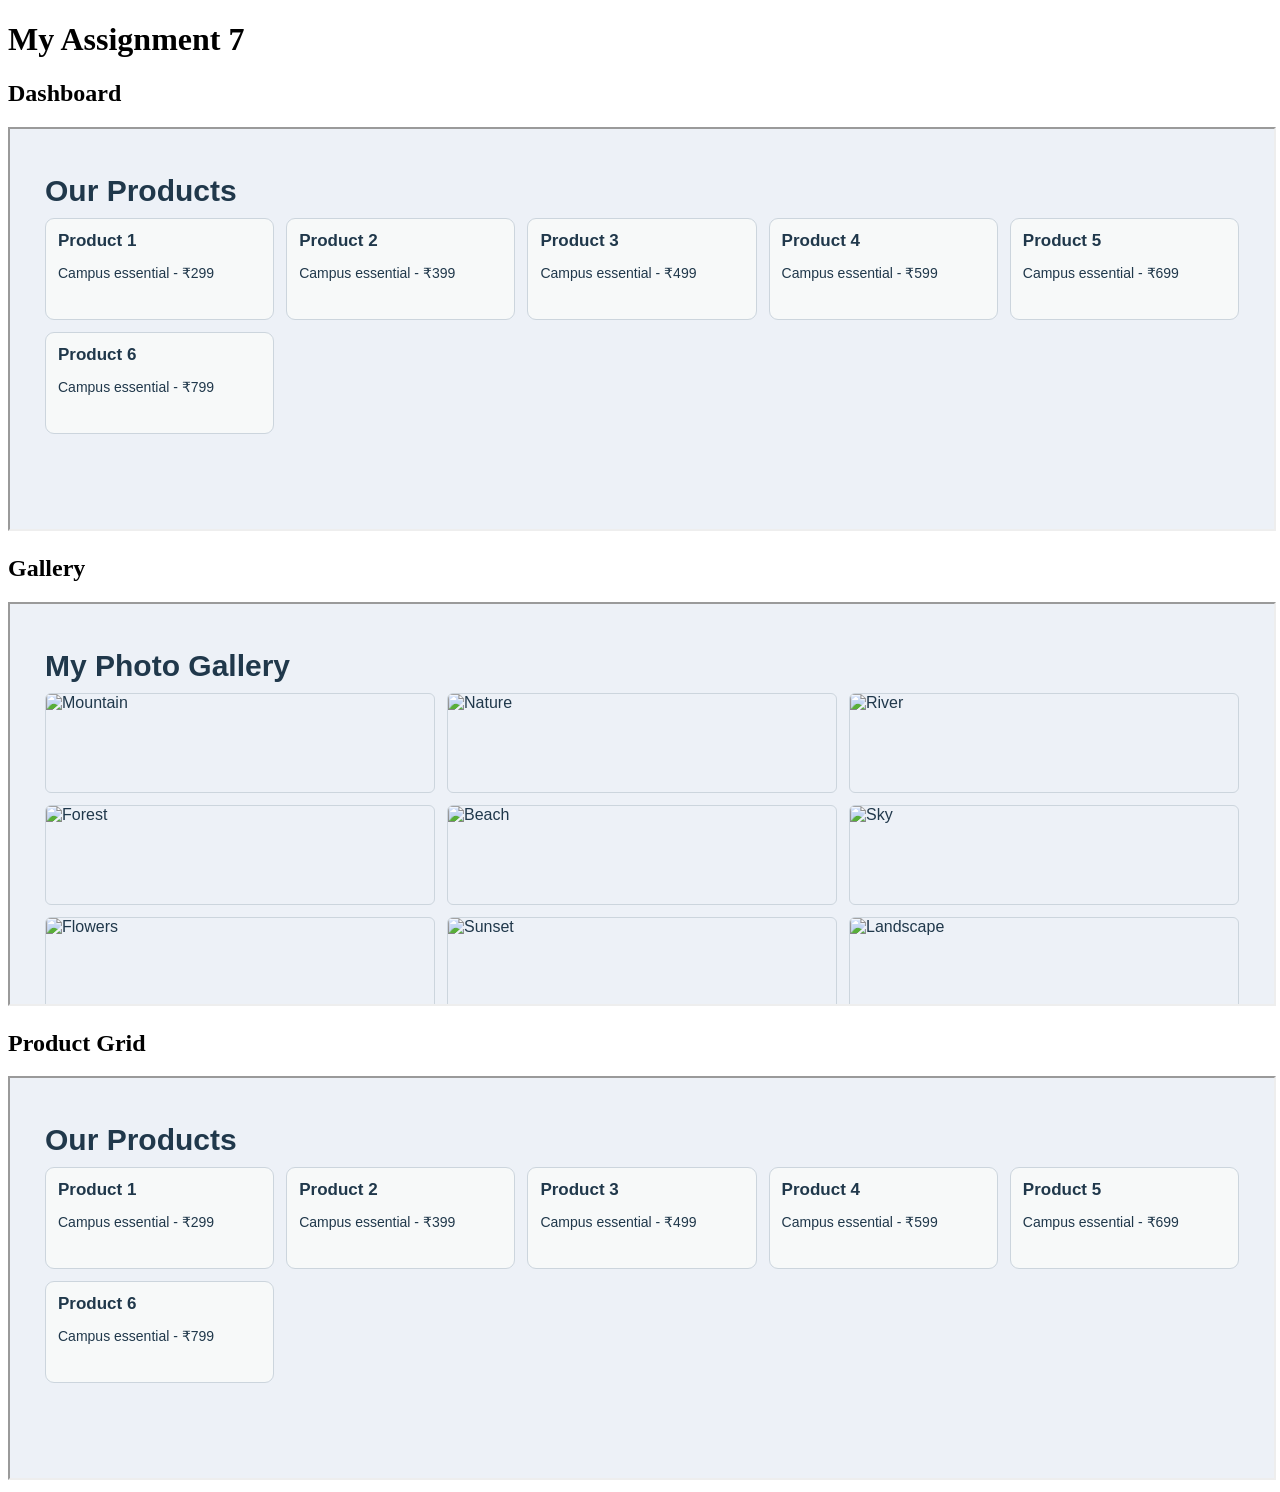
<file: index.html>
<!DOCTYPE html>
<html>
<head>
    <title>Assignment 7</title>
</head>
<body>

    <h1>My Assignment 7</h1>

    <h2>Dashboard</h2>
    <iframe src="dashboard.html" width="100%" height="400"></iframe>

    <h2>Gallery</h2>
    <iframe src="gallery.html" width="100%" height="400"></iframe>

    <h2>Product Grid</h2>
    <iframe src="product-grid.html" width="100%" height="400"></iframe>

</body>
</html>
</file>
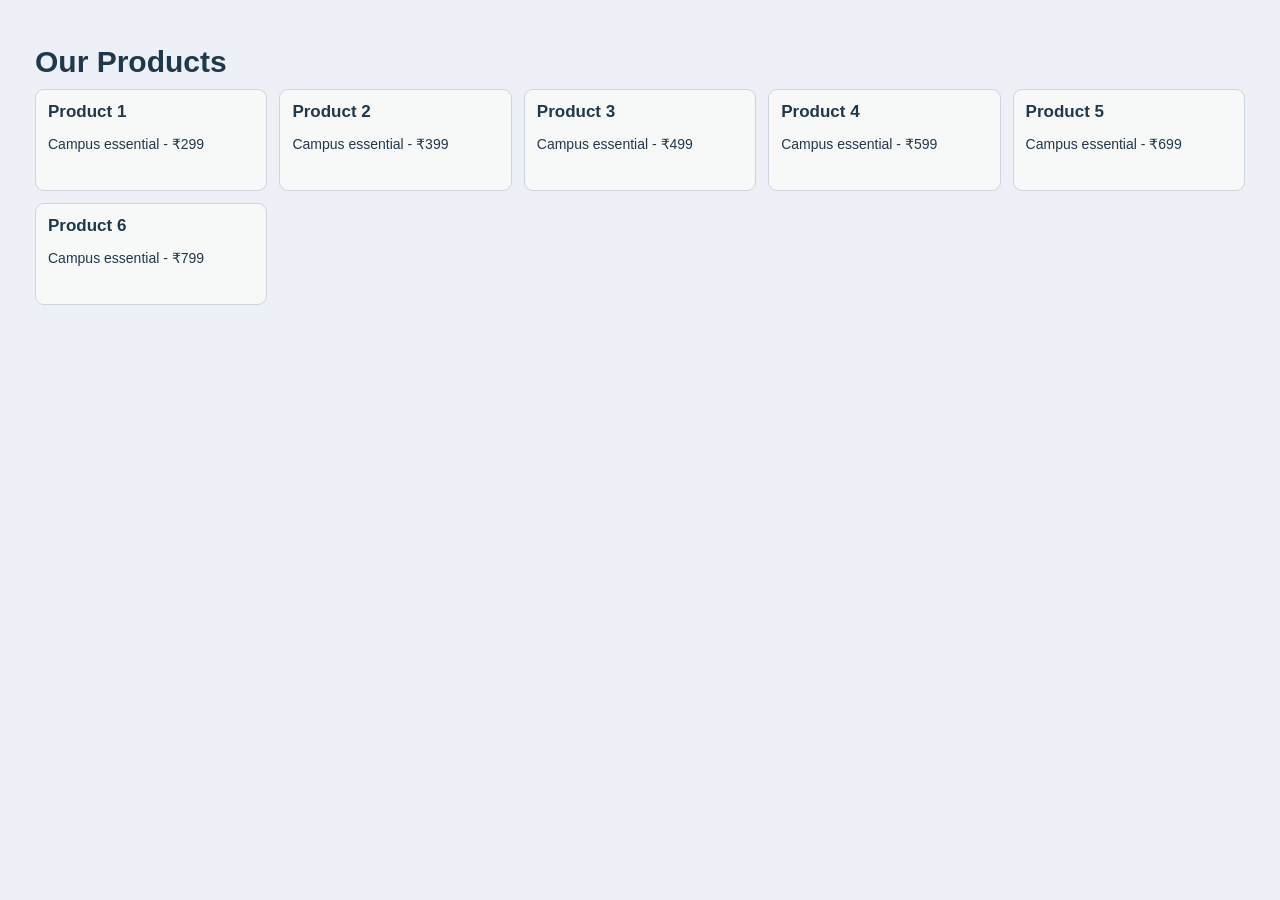
<file: dashboard.html>
<!DOCTYPE html>
<html>
<head>
    <title>Product Grid</title>
    <link rel="stylesheet" href="style.css">
</head>
<body>

    <h1>Our Products</h1>

    <div class="products">

        <div class="product">
            <h2>Product 1</h2>
            <p>Campus essential - ₹299</p>
        </div>

        <div class="product">
            <h2>Product 2</h2>
            <p>Campus essential - ₹399</p>
        </div>

        <div class="product">
            <h2>Product 3</h2>
            <p>Campus essential - ₹499</p>
        </div>

        <div class="product">
            <h2>Product 4</h2>
            <p>Campus essential - ₹599</p>
        </div>

        <div class="product">
            <h2>Product 5</h2>
            <p>Campus essential - ₹699</p>
        </div>

        <div class="product">
            <h2>Product 6</h2>
            <p>Campus essential - ₹799</p>
        </div>

    </div>

</body>
</html>
</file>
<file: style.css>
* {
    box-sizing: border-box;
}

body {
    margin: 0;
    padding: 35px;
    background-color: #edf1f7;
    font-family: Arial, sans-serif;
    color: #20384b;
}

h4 {
    color: #267477;
    margin-bottom: 10px;
}

h1 {
    font-size: 30px;
    margin: 10px 0;
}

.subtitle {
    color: #657585;
    margin-bottom: 30px;
}

h3 {
    color: #267477;
    font-size: 16px;
    margin-top: 35px;
    margin-bottom: 18px;
}


/* GALLERY */

.gallery {
    display: grid;
    grid-template-columns: repeat(3, 1fr);
    gap: 12px;
}

.gallery img {
    width: 100%;
    height: 100px;
    object-fit: cover;
    border: 1px solid #ccd5dd;
    border-radius: 6px;
}


/* PRODUCTS */

.products {
    display: grid;
    grid-template-columns: repeat(auto-fit, minmax(200px, 1fr));
    gap: 12px;
}

.product {
    background-color: #f7f9f9;
    border: 1px solid #ccd5dd;
    border-radius: 9px;
    padding: 12px;
    height: 102px;
}

.product h2 {
    font-size: 17px;
    margin: 0;
}

.product p {
    font-size: 14px;
}

.formula {
    margin-top: 30px;
    font-size: 17px;
}


/* DASHBOARD */

.dashboard {
    display: grid;

    grid-template-columns: 210px 1fr;
    grid-template-rows: 60px 330px 60px;

    grid-template-areas:
        "header header"
        "sidebar main"
        "footer footer";

    gap: 12px;
}

header {
    grid-area: header;
    background-color: #174347;
    color: white;

    display: flex;
    justify-content: space-between;
    align-items: center;

    padding: 12px;
}

nav a {
    color: white;
    text-decoration: none;
    font-size: 12px;
    margin: 5px;
}

aside {
    grid-area: sidebar;
    background-color: #d9e8e7;
    padding: 18px;
    border: 1px solid #ccd5dd;
    border-radius: 9px;
}

aside h2 {
    font-size: 18px;
    margin-bottom: 30px;
}

aside p {
    margin: 8px 0;
}

main {
    grid-area: main;
    background-color: white;
    padding: 20px;
    border: 1px solid #ccd5dd;
    border-radius: 9px;
}

main h2 {
    font-size: 20px;
    margin-top: 0;
}


/* DASHBOARD CARDS */

.cards {
    display: grid;
    grid-template-columns: repeat(3, 1fr);
    gap: 15px;
}

.card {
    background-color: #f5f7f7;
    border: 1px solid #ccd5dd;
    border-radius: 9px;
    padding: 12px;
    height: 112px;
}

.card h3 {
    margin: 0;
    color: #20384b;
}

.card p {
    font-size: 14px;
}

.activity {
    margin-top: 30px;
}


/* FOOTER */

footer {
    grid-area: footer;
    background-color: #174347;
    color: white;

    display: flex;
    justify-content: space-between;
    align-items: center;

    padding: 12px;
}


/* BOTTOM NOTE */

.note {
    background-color: #dcebed;
    border: 1px solid #cbdadd;
    border-radius: 9px;
    padding: 12px;
    margin-top: 55px;
    font-size: 14px;
    line-height: 1.5;
}

.bottom {
    font-size: 12px;
    color: #657585;
}


/* MOBILE */

@media (max-width: 600px) {

    body {
        padding: 15px;
    }

    .gallery {
        grid-template-columns: repeat(2, 1fr);
    }

    .dashboard {
        grid-template-columns: 1fr;
        grid-template-rows: auto;
        grid-template-areas:
            "header"
            "sidebar"
            "main"
            "footer";
    }

    header, footer {
        flex-direction: column;
        gap: 10px;
    }

    .cards {
        grid-template-columns: 1fr;
    }
}
</file>
